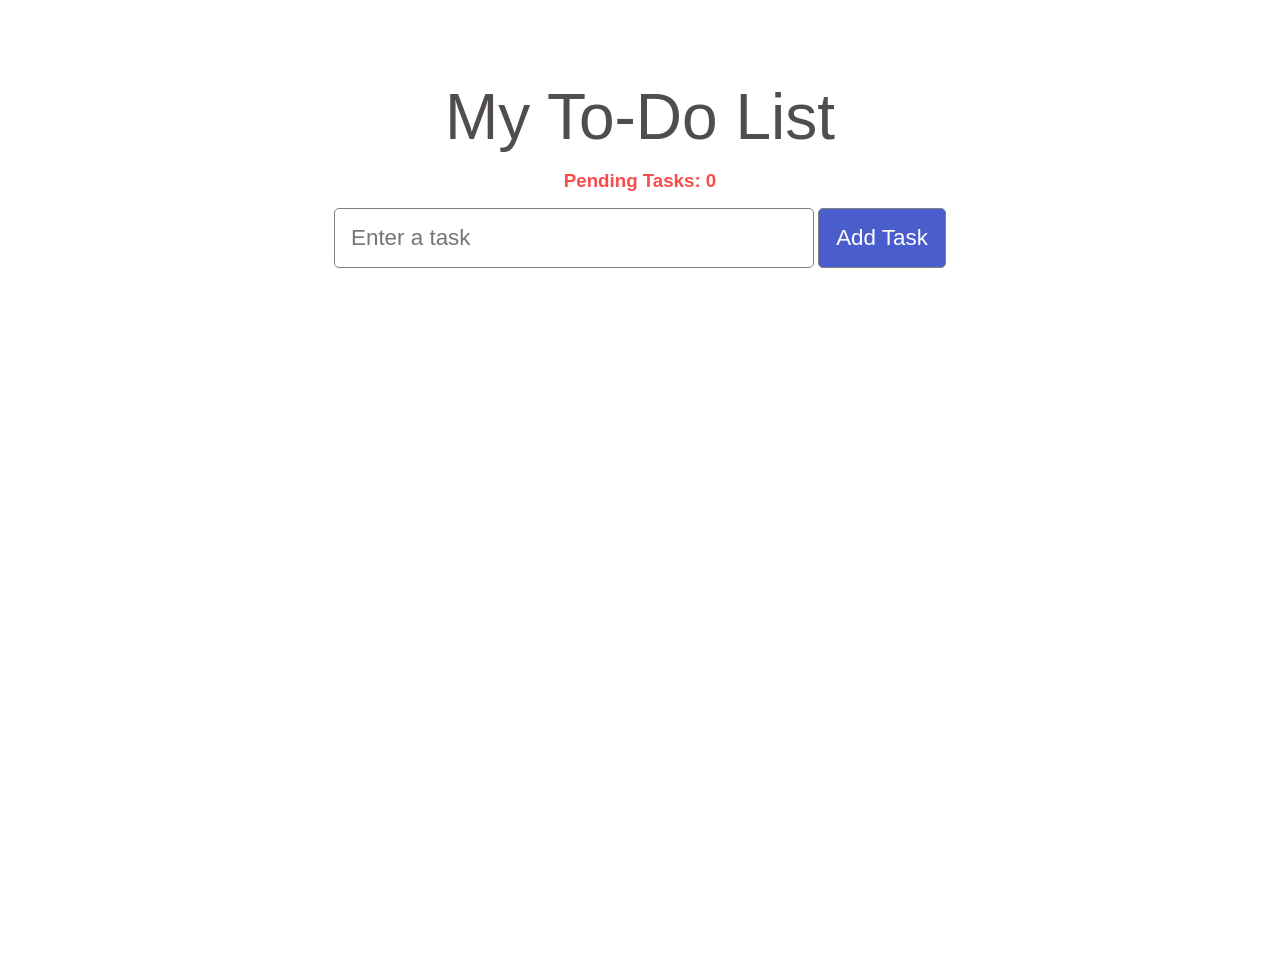
<file: 1 To-Do Project/index.html>
<!DOCTYPE html>
<html lang="en">
<head>
    <meta charset="UTF-8">
    <meta name="viewport" content="width=device-width, initial-scale=1.0">
    <title>To-Do Project</title>
    <link rel="stylesheet" href="todo.css">
</head>
<body>
    <div class="container">

        <h1 class="heading">My To-Do List</h1>
        <h3 id="pendingCount">Pending Tasks: 0</h3>


        <div class="addTask">
            <input id="inputBox" type="text" placeholder="Enter a task">
            <button id="addButton">Add Task</button>
        </div>

        <!-- <div class="showBar"> -->
            <!-- <span id="taskName"></span> -->
            <!-- <button id="delButton"></button> -->
        <!-- </div> -->

    </div>

<script src="todo.js"></script>
</body>
</html>
</file>
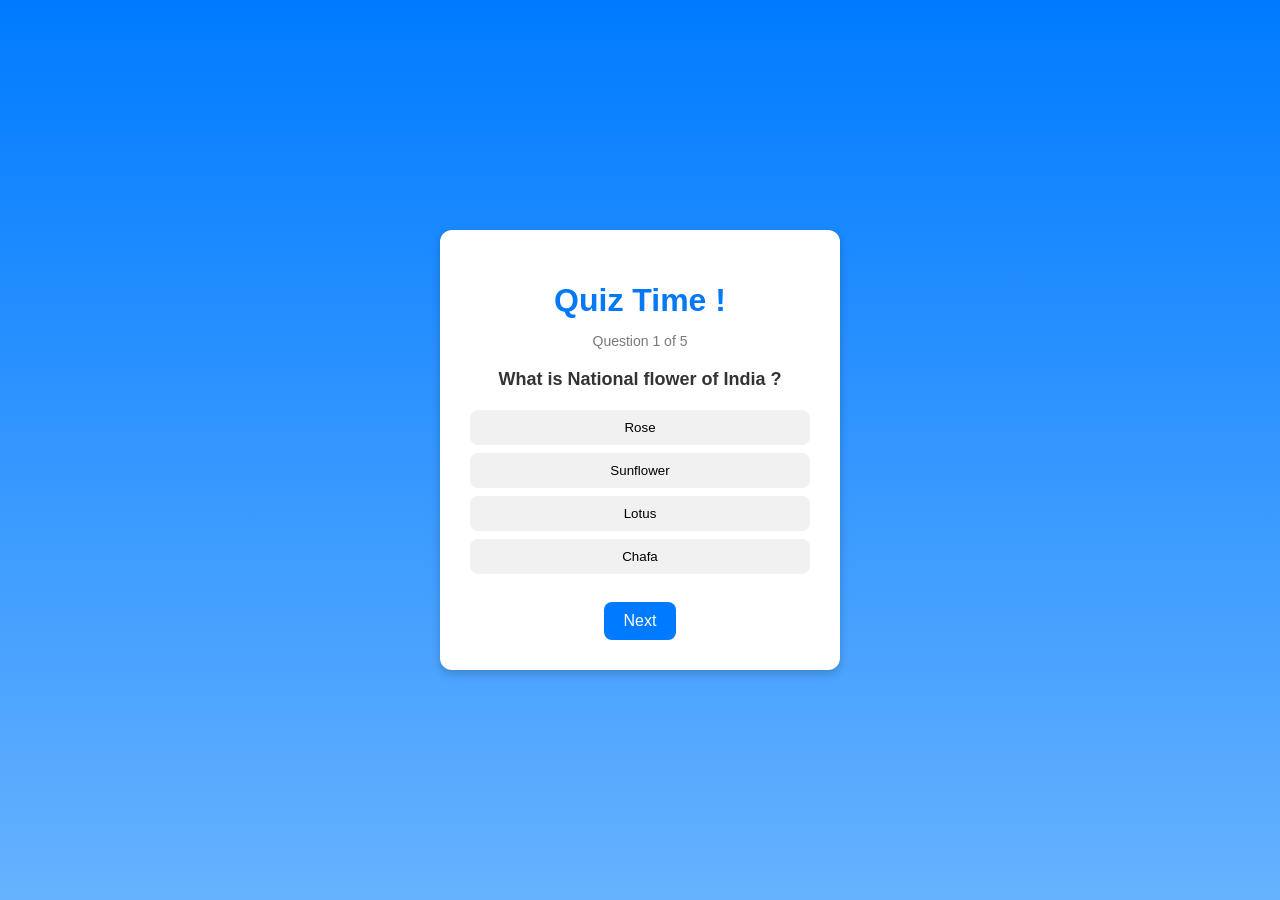
<file: 2 Quiz Game/index.html>
<!DOCTYPE html>
<html lang="en">
<head>
  <meta charset="UTF-8" />
  <meta name="viewport" content="width=device-width, initial-scale=1.0" />
  <title>Quiz App</title>
  <link rel="stylesheet" href="style.css" />
</head>
<body>
    <div class="quiz-container">

        <h1>Quiz Time !</h1>
        <div class="quiz-header">
            <p id="progress">Question 1 of 5</p>
            <h2 id="question">What is the capital of France?</h2>
        </div>

        <div class="options">
            <button class="option">A. Berlin</button>
            <button class="option">B. Madrid</button>
            <button class="option">C. Rome</button>
            <button class="option">D. Paris</button>
        </div>

        <button id="next-btn">Next</button>

    </div>


<script src="script.js"></script>
</body>
</html>
</file>
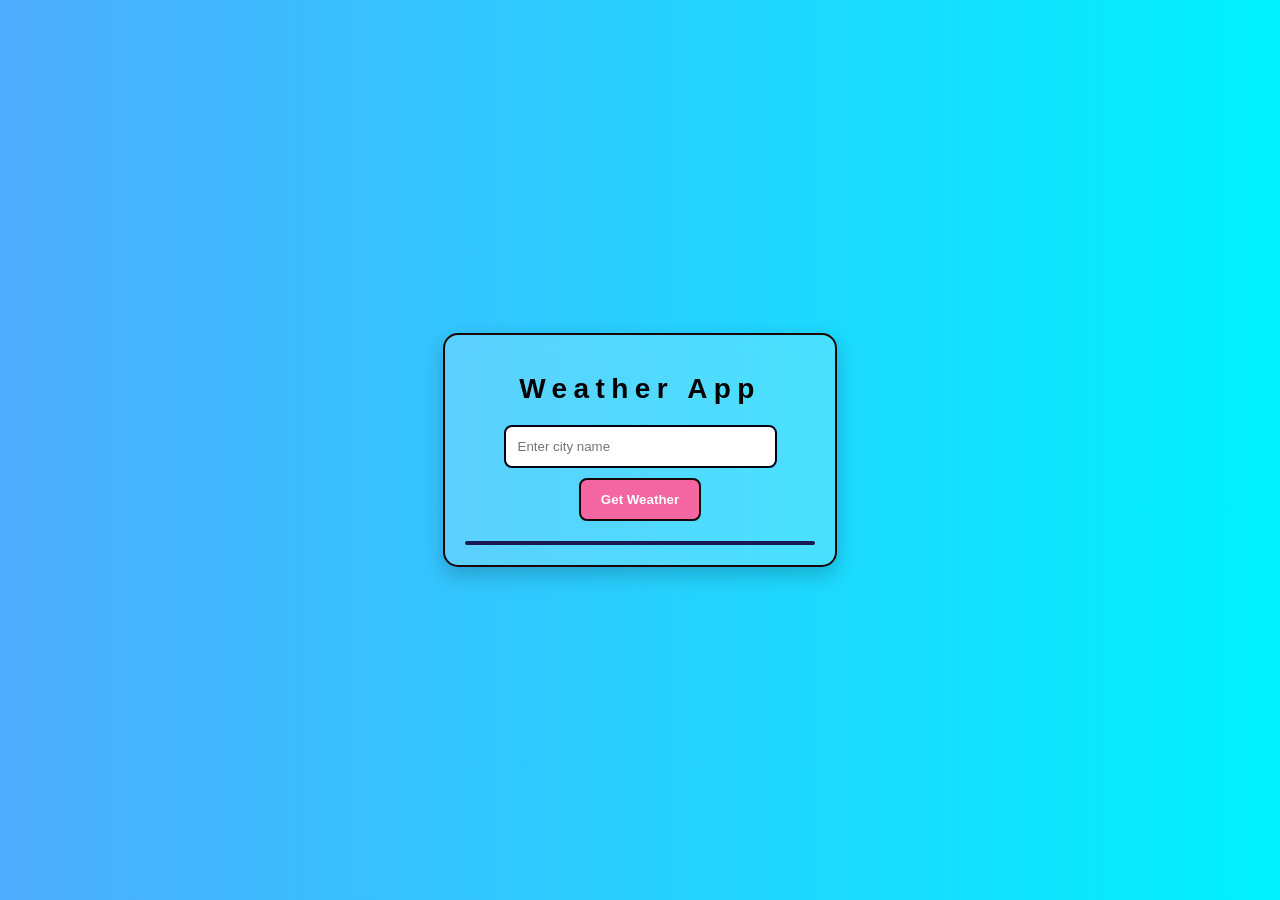
<file: 3 Weather Report/index.html>
<!DOCTYPE html>
<html lang="en">
<head> 
    <meta charset="UTF-8">
    <meta name="viewport" content="width=device-width, initial-scale=1.0">
    <title>Document</title>
    <link rel="stylesheet" href="style.css">
</head>
<body>

    <div class="weather-app">

        <h1>Weather App</h1>

        <input type="text" id="city" placeholder="Enter city name">

        <button id="search">Get Weather</button>
        
        <div id="result">
        </div>

    </div>


<script src="script.js"></script>
</body>
</html>
</file>
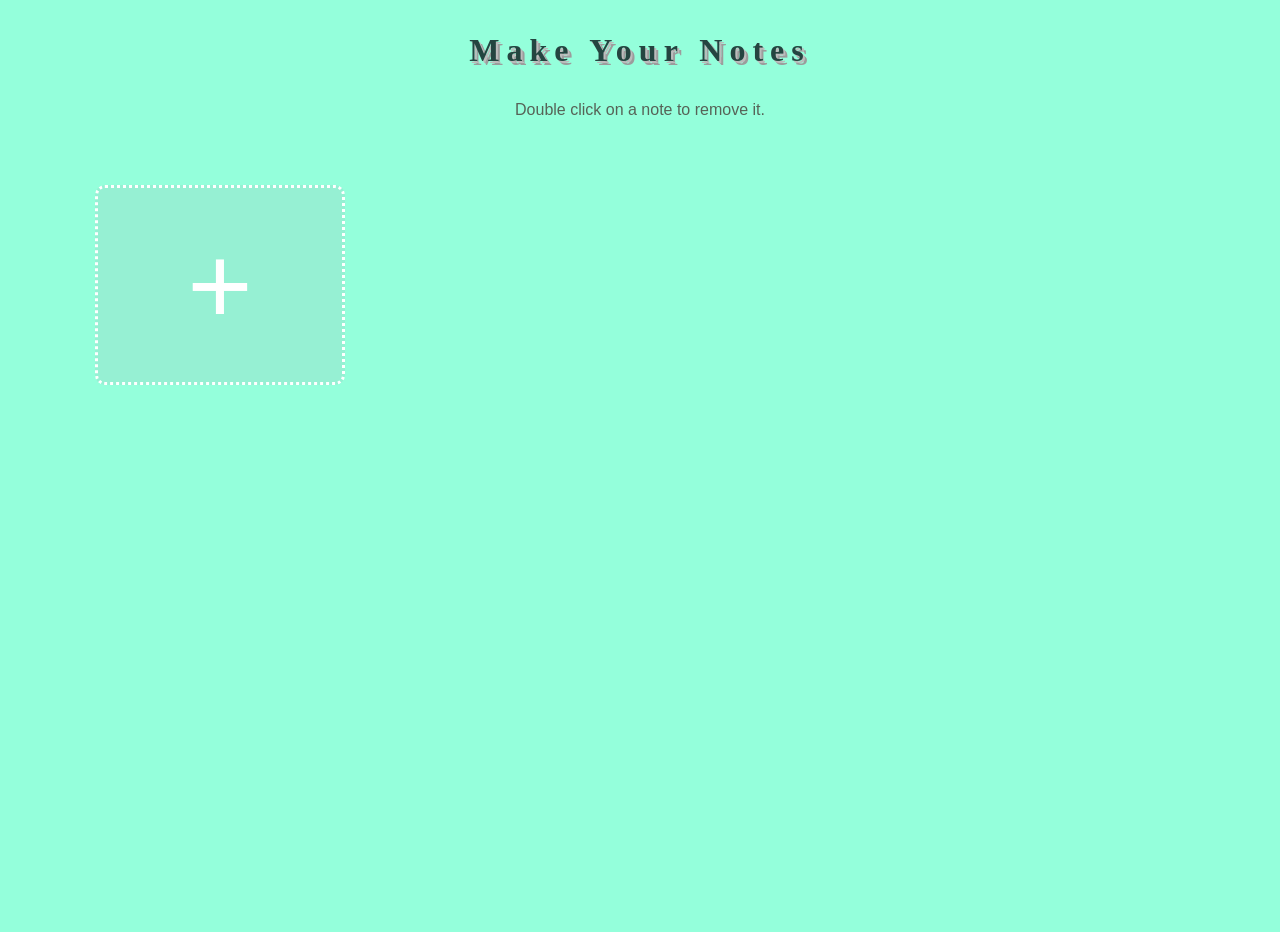
<file: 4 Notes App/index.html>
<!DOCTYPE html>
<html lang="en">
<head>
  <meta charset="UTF-8">
  <meta name="viewport" content="width=device-width, initial-scale=1.0">
  <title>Document</title>
  <link rel="stylesheet" href="style.css">
</head>
<body>      

  <h1 class="heading">Make Your Notes</h1> 
  <p class="infoText">Double click on a note to remove it.</p>

  <div class="app" id="app"> 
    <!-- <textarea  class="note" placeholder="Enter Note.." cols="30" rows="10" ></textarea> -->
    <button class="btn">+</button>
  </div>


<script src="script.js"></script>
</body>
</html>
</file>
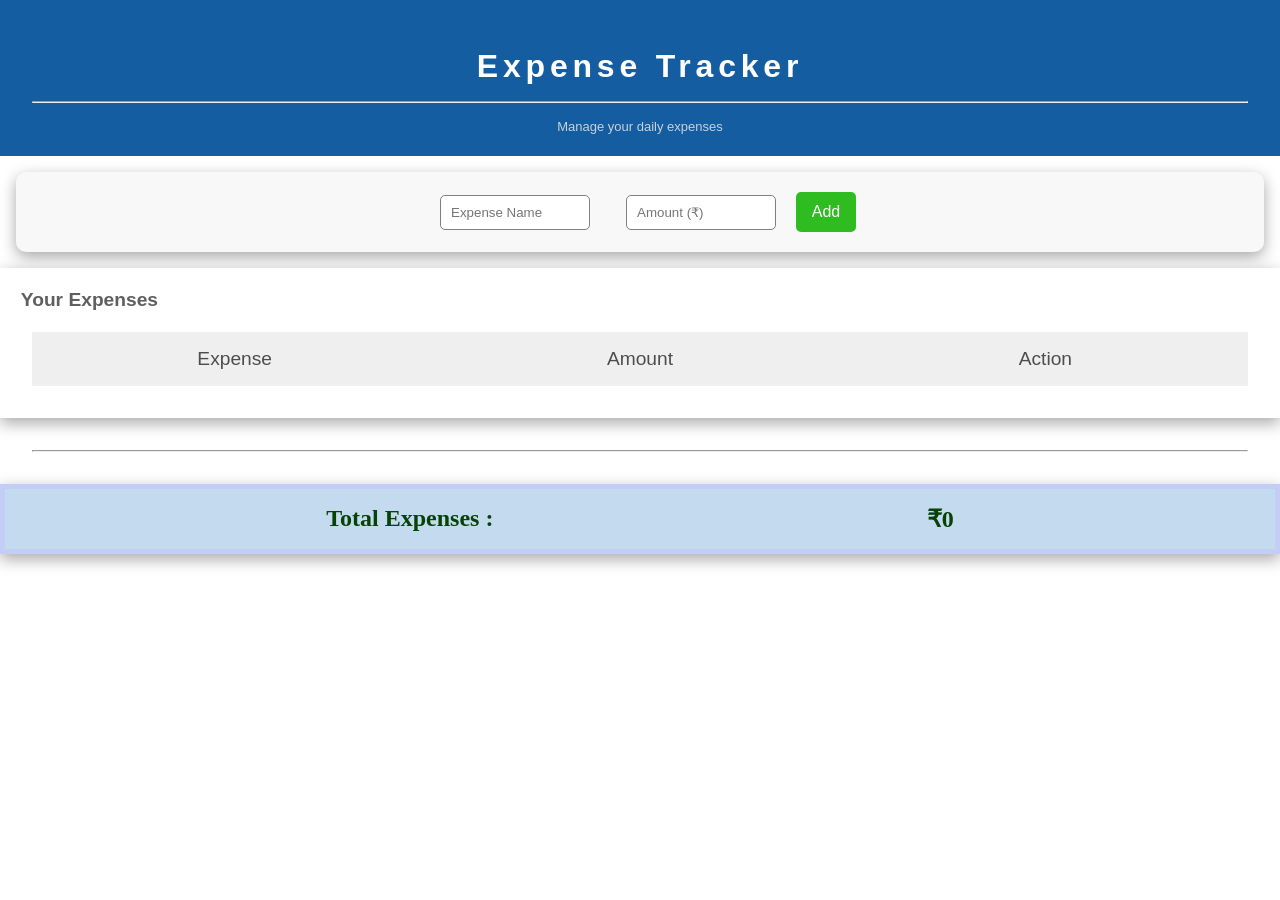
<file: 5 Expense Tracker/index.html>
<!DOCTYPE html>
<html lang="en">
<head>
    <meta charset="UTF-8">
    <meta name="viewport" content="width=device-width, initial-scale=1.0">
    <title>Document</title>
    <link rel="stylesheet" href="styles.css">
</head>
<body>

    <header>
        <h1>Expense Tracker</h1>
        <hr>
        <p>Manage your daily expenses</p>
    </header>

    <main>

        <div class="inputSection">
            <input id="expenseName" type="text" placeholder="Expense Name">
            <input id="expenseAmount" type="text" placeholder="Amount (₹)">
            <button id="addButton">Add</button>
        </div>

        <div class="visibleSection">

            <h2 >Your Expenses</h2>

            <div class="bar">
                <span>Expense</span>
                <span>Amount</span>
                <span>Action</span>
            </div>

            <div class="expenseList">

                <!-- <div class="listItem">
                    <span>Groceries</span> <span>₹500</span> <button class="delButton">Delete</button>
                </div> -->

            </div>

        </div>

    </main>

    <hr id="line">

    <footer>
        <div class="summary">
            <span>Total Expenses : </span>
            <span id="finalAmount">₹0</span>
        </div>
    </footer>


<script src="script.js"></script>
</body>
</html>
</file>
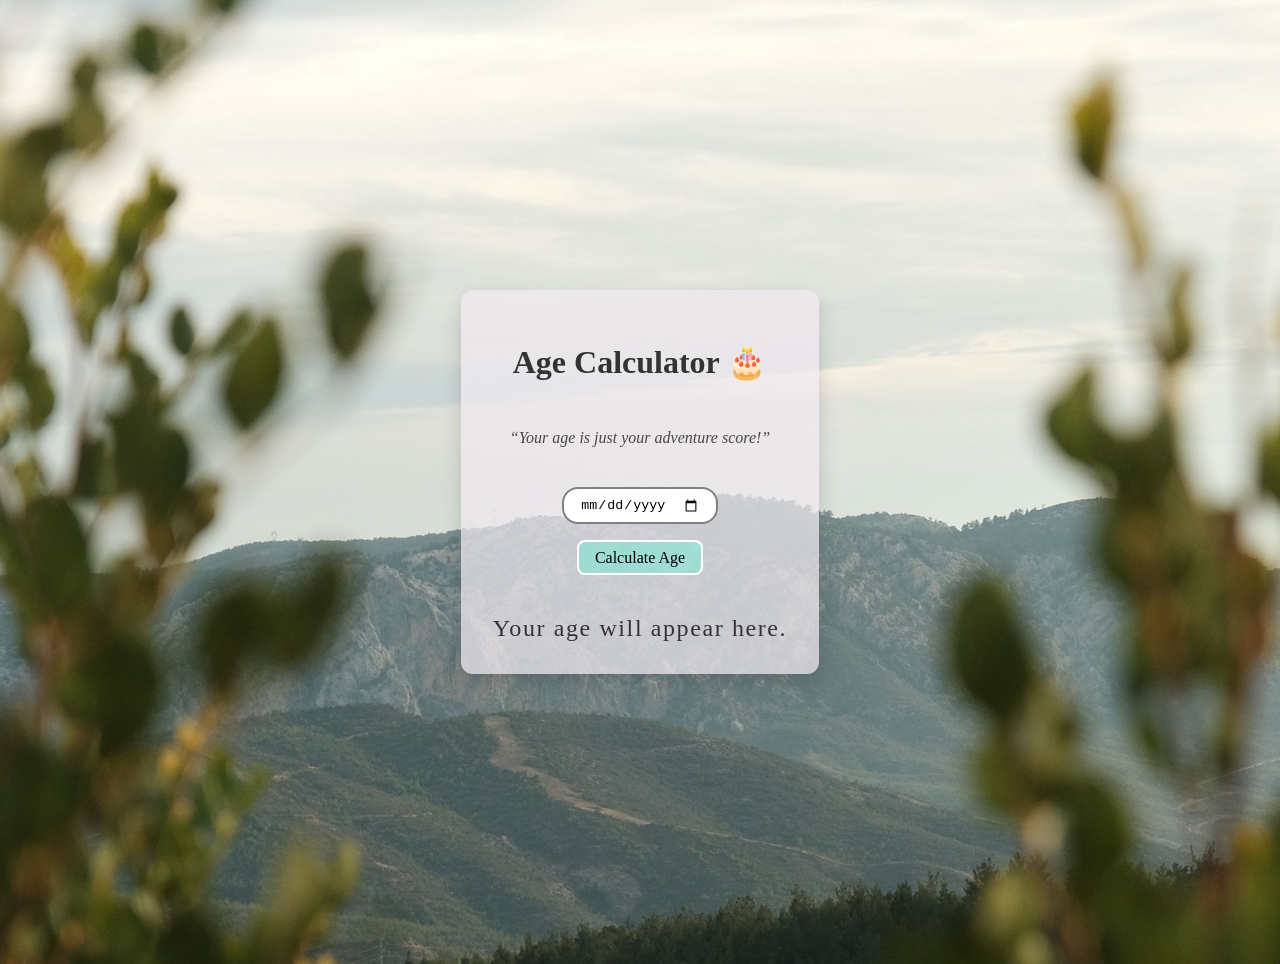
<file: 6 Age Calculator/index.html>
<!DOCTYPE html>
<html lang="en">
<head>
  <meta charset="UTF-8">
  <meta name="viewport" content="width=device-width, initial-scale=1.0">
  <title>Age Calculator</title>
  <link rel="stylesheet" href="style.css">
</head>
<body>
  <div class="container">
    <h1>Age Calculator 🎂</h1>
    <p class="tagline">“Your age is just your adventure score!”</p>
    <input type="date" id="dob"  >
    <button>Calculate Age</button>
    <div class="result" id="result">Your age will appear here.</div>
  </div>

<script src="script.js">
</script>
</body>
</html>
</file>
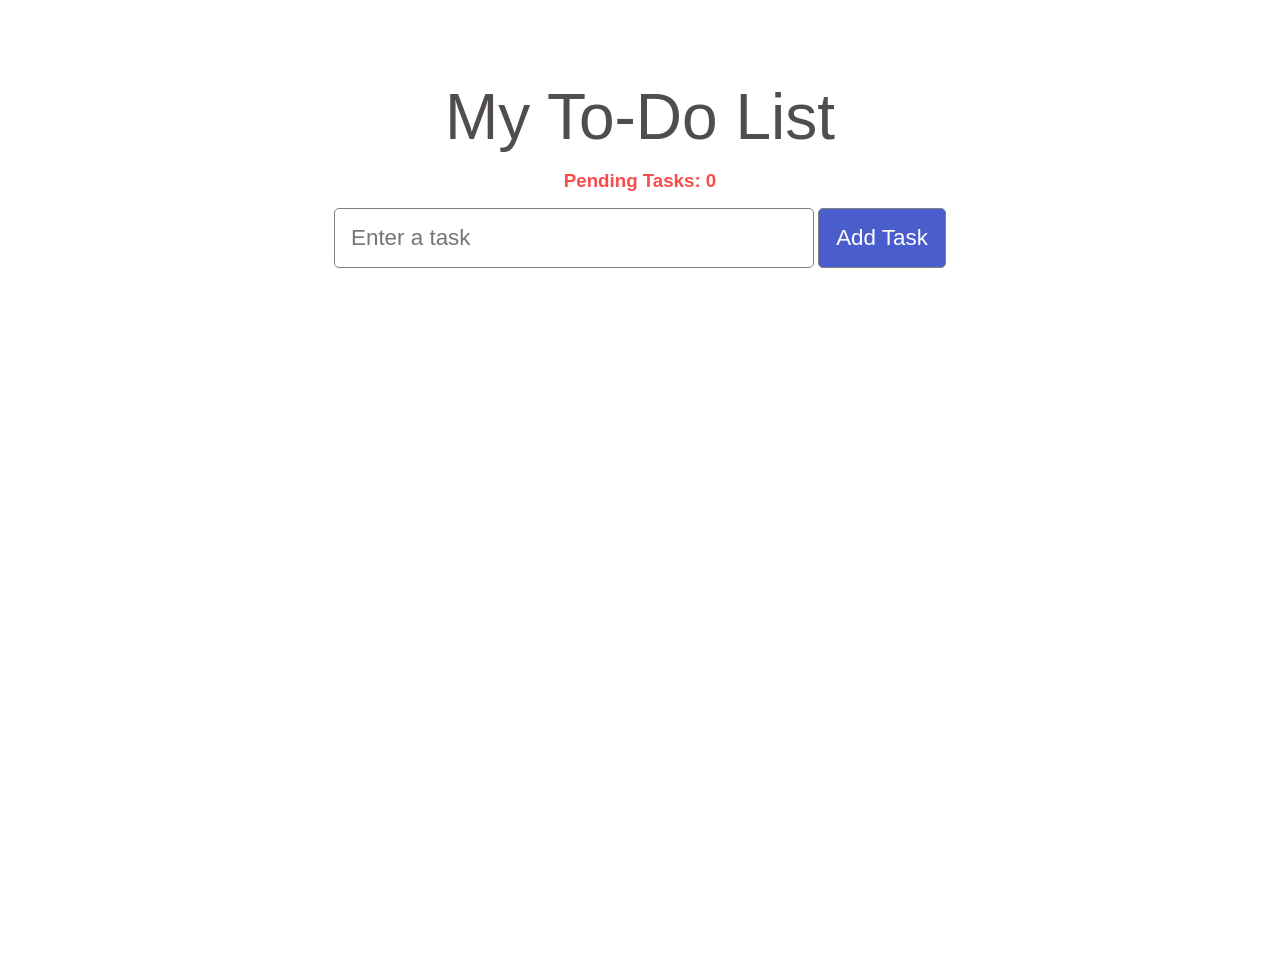
<file: 1 To-Do Project/todo.html>
<!DOCTYPE html>
<html lang="en">
<head>
    <meta charset="UTF-8">
    <meta name="viewport" content="width=device-width, initial-scale=1.0">
    <title>To-Do Project</title>
    <link rel="stylesheet" href="todo.css">
</head>
<body>
    <div class="container">

        <h1 class="heading">My To-Do List</h1>
        <h3 id="pendingCount">Pending Tasks: 0</h3>


        <div class="addTask">
            <input id="inputBox" type="text" placeholder="Enter a task">
            <button id="addButton">Add Task</button>
        </div>

        <!-- <div class="showBar"> -->
            <!-- <span id="taskName"></span> -->
            <!-- <button id="delButton"></button> -->
        <!-- </div> -->

    </div>

<script src="todo.js"></script>
</body>
</html>
</file>
<file: 1 To-Do Project/todo.css>
*{
    margin: 0;
    padding: 0;
    box-sizing: border-box;
}
body{
    height: 100vh;
    width: 100vw;
    overflow: hidden;
}
.container{
    margin-top: 5rem;
    display: flex;
    flex-direction: column;
    justify-content: center;
    align-items: center;
    gap: 1rem;
}
.heading{
    font-family: sans-serif;
    color: rgb(81, 77, 77);
    font-size: 4rem;

    font-weight: lighter;
}
#pendingCount{
    font-family: sans-serif;
    color: rgb(251, 75, 75);

    font-weight: bolder;
}
#inputBox{
    padding: 1rem;
    width: 30rem;
    border-radius: 5px;
    border: 1px solid gray;
    font-size: 1.4rem;
}
#addButton{
    padding: 1rem;
    background-color: rgb(74, 93, 205);
    border-radius: 5px;
    width: 8rem;
    border: 1px solid gray;
    color: white;
    cursor: pointer;
    font-size: 1.4rem;
}
#addButton:hover{
    background-color: rgb(32, 67, 185);
}
.delButton{
    padding: 0.5rem;
    border: 1px solid gray;
    border-radius: 4px;
    color: white;
    background-color: rgb(91, 90, 90);
    cursor: pointer;
    font-size: 1.2rem;
}
.delButton:hover {
  background-color: rgb(58, 57, 57);
}


.showBar{
    display: grid;
    align-items: center;
    grid-template-columns: repeat(2,1fr);
    gap: 2rem;
}
.taskName{
    font-size: 2rem;
    font-family: sans-serif;
    color: rgb(100, 98, 98);
}
</file>
<file: 2 Quiz Game/style.css>
* {
  box-sizing: border-box;
  font-family: 'Poppins', sans-serif;
}

body {
  background: linear-gradient(to bottom, #007bff, #66b2ff);
  display: flex;
  justify-content: center;
  align-items: center;
  height: 100vh;
  margin: 0;
}

.quiz-container {
  background: white;
  padding: 30px;
  border-radius: 12px;
  width: 90%;
  max-width: 400px;
  text-align: center;
  box-shadow: 0 4px 10px rgba(0, 0, 0, 0.2);
}

h1 {
  color: #0479f5;
  margin-bottom: 10px;
}

#progress {
  color: #7b7a7a;
  font-size: 14px;
}

#question {
  margin: 20px 0;
  font-size: 18px;
  color: #333;
}

.option {
  display: block;
  width: 100%;
  margin: 8px 0;
  padding: 10px;
  border: none;
  border-radius: 8px;
  background-color: #f1f1f1;
  cursor: pointer;
  transition: background 0.3s;
}

.option:hover {
  background-color: #cdcdcd;
}

#next-btn {
  margin-top: 20px;
  padding: 10px 20px;
  background-color: #007bff;
  color: white;
  border: none;
  border-radius: 8px;
  cursor: pointer;
  font-size: 16px;
}

#next-btn:hover {
  background-color: #0056b3;
}
</file>
<file: 3 Weather Report/style.css>
body {
  background: linear-gradient(to right, #4facfe, #00f2fe);
  font-family: 'Poppins', sans-serif;
  display: flex;
  justify-content: center;
  align-items: center;
  height: 100vh;
  margin: 0;
  height: 100vh;
  width: 100vw;
}

.weather-app {
  background: rgba(255, 255, 255, 0.2);
  backdrop-filter: blur(10px);
  padding: 20px;
  border-radius: 15px;
  text-align: center;
  width: 350px;
  box-shadow: 0 8px 20px rgba(0,0,0,0.2);
  color:black;
  border: 2px solid rgb(27, 4, 4);
}

.weather-app h1 {
  margin-bottom: 20px;
  font-size: 28px;
  font-weight: 600;
  letter-spacing: 0.4rem;
  color: black;
}

input {
  padding: 12px;
  width: 70%;
  border: none;
  border-radius: 8px;
  outline: none;
  margin-bottom: 10px;
  border: 2px solid rgb(1, 1, 21);
}
input:focus{
    border: 2px solid rgb(8, 8, 52);
    box-shadow: rgba(50, 50, 93, 0.25) 0px 50px 100px -20px, rgba(0, 0, 0, 0.3) 0px 30px 60px -30px, rgba(10, 37, 64, 0.35) 0px -2px 6px 0px inset;
}

button {
  padding: 12px 20px;
  border: 2px solid rgb(23, 6, 6);
  border-radius: 8px;
  background: #f466a1;
  color: white;
  font-weight: bold;
  cursor: pointer;
  transition: 0.3s;
}

button:hover {
  background: #ff346e;
}

#result {
  margin-top: 20px;
  font-size: 18px;
  line-height: 1.6;
  border: 2px solid rgb(24, 24, 83);
  border-radius: 8px;
  font-size: 1rem;
  background-color: rgba(246, 240, 184, 0.807);
  
}
</file>
<file: 4 Notes App/style.css>
*{
    margin: 0;
    padding: 0;
    box-sizing: border-box;
}

body{
    height: 100vh;
    width: 100vw;
    background-color: rgba(127, 255, 212, 0.832);
    font-family: cursive;
    overflow-y: scroll;
    overflow-x: hidden;
    
}

.heading{
    text-align: center;
    font-size: 2rem;
    margin: 2rem;
    letter-spacing: 7px;
    color: rgb(36, 69, 64);
    text-shadow: 2px 2px 0 #bcbcbc, 4px 4px 0 #9c9c9c;
}
.infoText{
    text-align: center;
    margin: 1rem;
    font-size: 1rem;
    color: rgb(86, 99, 87);
    font-family: sans-serif;
}
.app{
    display: grid;
    grid-template-columns: repeat(auto-fill,250px);
    gap: 30px;
    justify-content: center;
    padding: 50px;
}

.note{
    padding: 1rem;
    border: 3px solid white;
    border-radius: 10px;
    
    background-color: rgba(183, 239, 230, 0.753);
    transition: all 0.3s ease-in-out;

    height: 200px;
}
.note:hover{
    transform: scale(1.04);
    box-shadow: rgb(38, 57, 77) 0px 20px 30px -10px;
}

.btn{
    height: 200px;
    border: 3px dotted white;
    border-radius: 10px;
    background-color: rgba(154, 217, 199, 0.401);
    font-size: 7rem;
    color: white;

    cursor: pointer;
}
.btn:hover{
    background-color: rgba(189, 232, 220, 0.486);
}
</file>
<file: 5 Expense Tracker/styles.css>
*{
    margin: 0;
    padding: 0;
    box-sizing: border-box;
}

body{
    background-color:white;
}

header{
    text-align: center;
    /* margin: 2rem; */
    background-color: rgb(21, 93, 161);
    padding: 2rem;
    padding-bottom: 0.4rem;
    color: white;
    font-family: sans-serif;
}
header h1{
    margin: 1rem;
    letter-spacing: 0.3rem;

}
header p{
    margin: 1rem;
    margin-bottom: none;
    color: rgb(199, 210, 217);
    font-size: 13px;

}
main{
    text-align: center;

}
#expenseName , #expenseAmount{
    padding: 5px 10px;
    width: 150px;
    border-radius: 5px;
    border: none;
    margin: 1rem;
    border: 1px solid gray;
    height: 35px;

}
#addButton{
    padding: 5px 10px;
    border-radius: 5px;
    border: none;
    background-color: rgb(47, 188, 32);
    color: white;
    cursor: pointer;
    height: 40px;
    width: 60px;
    font-size: 1rem;

}
#addButton:hover{
    background-color: green;

}
.inputSection{
    background-color: rgb(248, 248, 248);
    margin: 1rem;
    border-radius: 10px;
    padding: 0.4rem;
    box-shadow: rgba(0, 0, 0, 0.35) 0px 5px 15px;
}

.visibleSection{
    background-color: white;
    padding: 1rem;
    box-shadow: rgba(0, 0, 0, 0.35) 0px 5px 15px;

}
.visibleSection h2{
    text-align: start;
    /* margin-left: 1rem; */
    padding: 0.3rem;
    font-family: sans-serif;
    color: rgb(97, 94, 94);
    font-size: 1.2rem;

}
.bar{
    display: grid;
    grid-template-columns: repeat(3,1fr);
    column-gap: 2rem;

    background-color: rgb(240, 239, 239);
    margin: 1rem;
    font-size: 1.2rem;
    padding: 1rem;
    color: rgb(78, 76, 76);
    font-family:'Gill Sans', 'Gill Sans MT', Calibri, 'Trebuchet MS', sans-serif;
}
.listItem{
    background-color: rgb(240, 240, 239);
    /* min-height: 180px; */
    margin: 0.7rem 1rem;
    display:grid;
    align-items: center;
    grid-template-columns: repeat(3,1fr);
    gap:2rem;
    padding: 0.5rem 0 ;
    font-family: system-ui, -apple-system, BlinkMacSystemFont, 'Segoe UI', Roboto, Oxygen, Ubuntu, Cantarell, 'Open Sans', 'Helvetica Neue', sans-serif;
    border: 2px solid rgb(166, 165, 165);
    border-radius: 7px;

}

.delButton{
    background-color: rgb(254, 16, 16);
    color: white;
    border: none;
    border-radius: 5px;

    font-size: 1rem;
    padding: 10px 15px;
    width: 100px;

    cursor: pointer;
}
#delButton:hover{
    background-color: rgb(233, 0, 0);
}
#line{
    margin:2rem;

}

.summary{
    background-color: rgb(196, 219, 239);
    padding: 1rem;
    display: flex;
    justify-content: space-evenly;
    gap: 8rem;
    font-size: 1.5rem;
    font-weight: 900;
    color: rgb(7, 66, 7);

    box-shadow: rgba(0, 0, 0, 0.35) 0px 5px 15px;
    margin-bottom: 3rem;
    border: 5px solid rgba(197, 197, 250, 0.603);

}
</file>
<file: 6 Age Calculator/style.css>
body {
  background-image: url("background.jpg"); /* path to your image */
  background-size: cover;       /* scales image to fill the element */
  background-position: center;  /* centers the image */
  background-repeat: no-repeat; /* prevents tiling */
  display: flex;
  justify-content: center;
  align-items: center;
  height: 100vh;
  margin: 0;
  padding: 2rem;
}

.container {
  background: #f1ecf1b5;
  padding: 2rem 2rem;
  border-radius: 12px;
  box-shadow: 0 8px 20px rgba(0,0,0,0.15);
  text-align: center;
  animation: fadeIn 1s ease-in-out;
  display: flex;
  justify-content: space-between;
  flex-direction: column;
  align-items: center;
  gap: 1rem;
}

h1 {
  font-family: cursive;
  margin-bottom: 1rem;
  color: #333;
}

p.tagline {
  font-style: italic;
  color: #4d4545;
  margin-bottom: 1.5rem;
}
input{
  padding: 0.5rem 1rem;
  border-radius: 1rem;
  border: gray 2px solid;

}

button {
  font-family: cursive;
  background: #74ebd580;
  border: 2px solid white;
  padding: 0.4rem 1rem;
  border-radius: 8px;
  font-size: 1rem;
  cursor: pointer;
  transition: 0.5s ease-in-out;
}

button:hover {
  background: #43928380;
  color: #fff;
}

.result {
  font-family: fantasy;
  letter-spacing: 0.1rem;
  margin-top: 1.5rem;
  /* font-weight: bold; */
  color: #333;
  font-size: 1.5rem;
}

@keyframes fadeIn {
  from { opacity: 0; transform: translateY(20px); }
  to { opacity: 1; transform: translateY(0); }
}

.remark{
  font-size: 1.5rem;
  font-family: 'Gill Sans', 'Gill Sans MT', Calibri, 'Trebuchet MS', sans-serif;
  font-width: 600;
  color:slategray;

}
</file>
